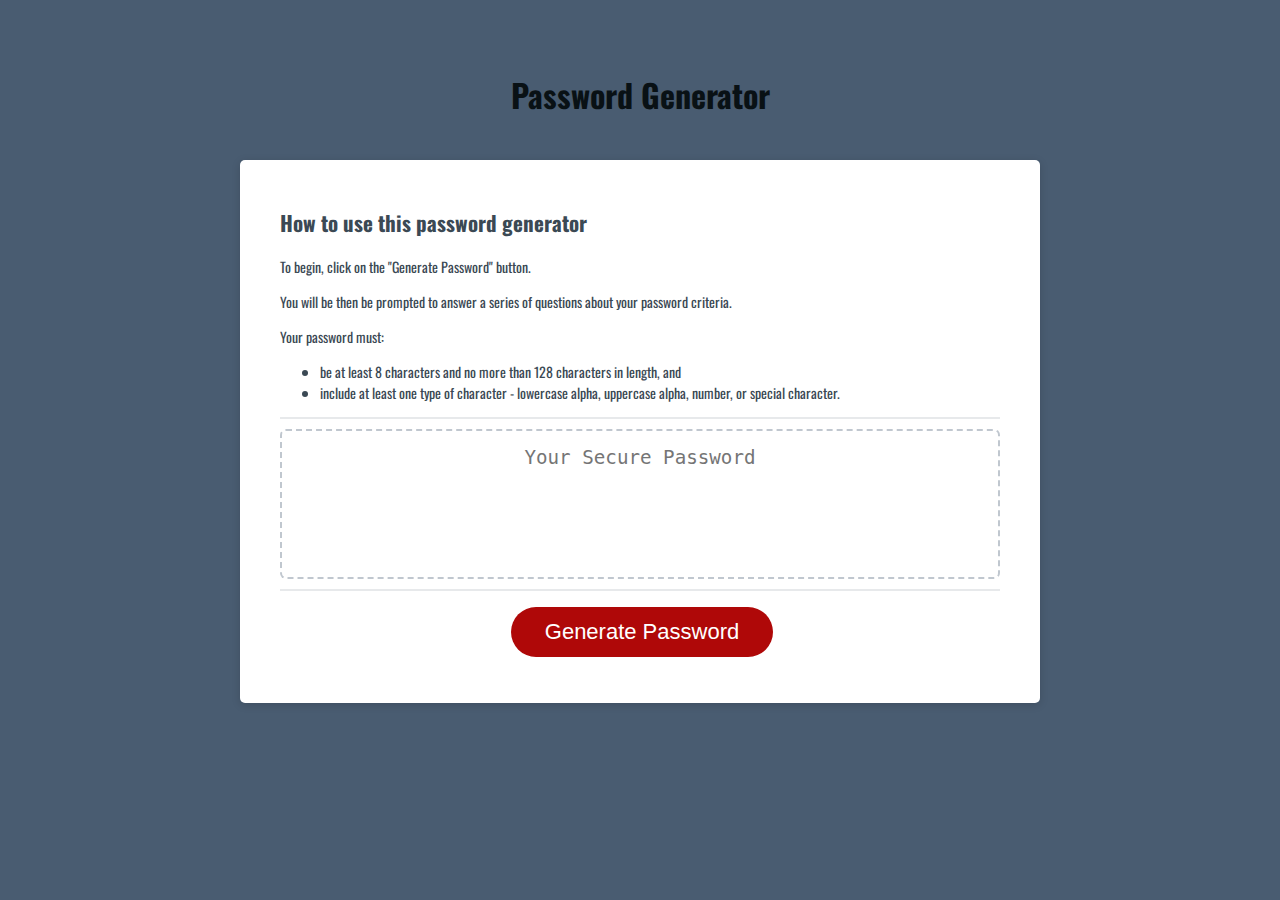
<file: index.html>
<!DOCTYPE html>
<html lang="en">

<head>
  <meta charset="UTF-8" />
  <meta name="viewport" content="width=device-width, initial-scale=1.0" />
  <meta http-equiv="X-UA-Compatible" content="ie=edge" />
  <title>Password Generator</title>
  <link rel="stylesheet" href="https://stackpath.bootstrapcdn.com/bootstrap/4.5.0/css/bootstrap.min.css"
    integrity="sha384-9aIt2nRpC12Uk9gS9baDl411NQApFmC26EwAOH8WgZl5MYYxFfc+NcPb1dKGj7Sk" crossorigin="anonymous">
  <link rel="stylesheet" href="./assets/style.css" />
</head>

<body>
  <div class="wrapper">
    <container>
    <header>
      <h1>Password Generator</h1>
    </header>
  </container>

    <div class="card">
      <div class="card-header">
        <h2> How to use this password generator</h2>
        <!-- Instructions for using this password generator -->
        <p>To begin, click on the "Generate Password" button.</p>
        <p>You will be then be prompted to answer a series of questions about your password criteria.</p>
        <!-- Password criteria -->
        <p>Your password must:</p>
        <ul>
          <li>be at least 8 characters and no more than 128 characters in length, and</li>
          <li>include at least one type of character - lowercase alpha, uppercase alpha, number, or special character.
        </ul>
      </div>
      <div class="card-body">
        <textarea readonly id="password" placeholder="Your Secure Password" aria-label="Generated Password"></textarea>
      </div>
      <!-- Footer with Password Generator Button -->
      <footer>
        <div class="card-footer">
          <button id="generate" class="btn">Generate Password</button>
        </div>
      </footer>
    </div>
  </div>
  <script src="./assets/script.js"></script>
</body>

</html>
</file>
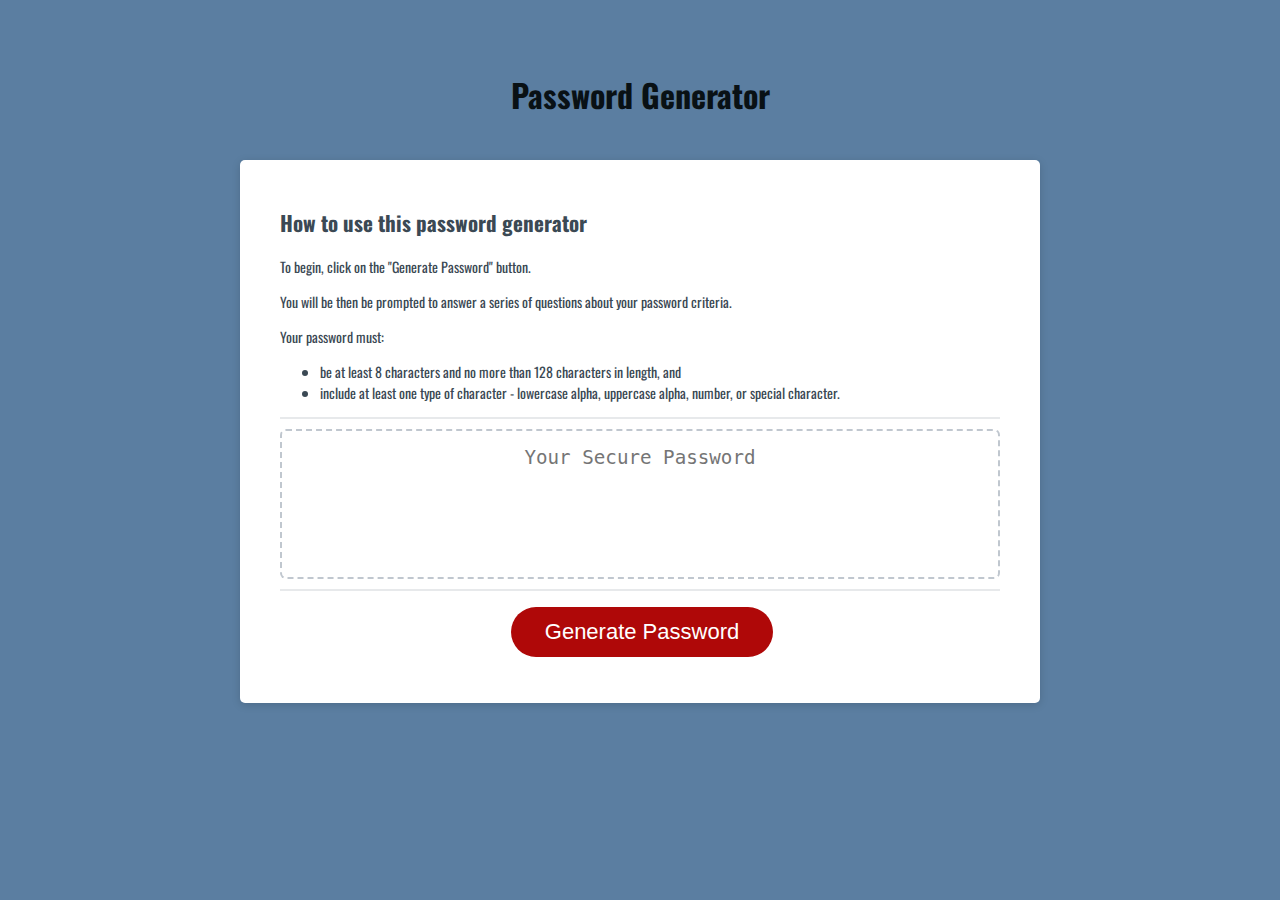
<file: Develop/index.html>
<!DOCTYPE html>
<html lang="en">

<head>
  <meta charset="UTF-8" />
  <meta name="viewport" content="width=device-width, initial-scale=1.0" />
  <meta http-equiv="X-UA-Compatible" content="ie=edge" />
  <title>Password Generator</title>
  <link rel="stylesheet" href="https://stackpath.bootstrapcdn.com/bootstrap/4.5.0/css/bootstrap.min.css"
    integrity="sha384-9aIt2nRpC12Uk9gS9baDl411NQApFmC26EwAOH8WgZl5MYYxFfc+NcPb1dKGj7Sk" crossorigin="anonymous">
  <link rel="stylesheet" href="style.css" />
</head>

<body>
  <div class="wrapper">
    <container>
    <header>
      <h1>Password Generator</h1>
    </header>
  </container>

    <div class="card">
      <div class="card-header">
        <h2> How to use this password generator</h2>
        <!-- Instructions for using this password generator -->
        <p>To begin, click on the "Generate Password" button.</p>
        <p>You will be then be prompted to answer a series of questions about your password criteria.</p>
        <!-- Password criteria -->
        <p>Your password must:</p>
        <ul>
          <li>be at least 8 characters and no more than 128 characters in length, and</li>
          <li>include at least one type of character - lowercase alpha, uppercase alpha, number, or special character.
        </ul>
      </div>
      <div class="card-body">
        <textarea readonly id="password" placeholder="Your Secure Password" aria-label="Generated Password"></textarea>
      </div>
      <!-- Footer with Password Generator Button -->
      <footer>
        <div class="card-footer">
          <button id="generate" class="btn">Generate Password</button>
        </div>
      </footer>
    </div>
  </div>
  <script src="script.js"></script>
</body>

</html>
</file>
<file: assets/style.css>
@import url('https://fonts.googleapis.com/css2?family=Oswald&display=swap');
*,
*::before,
*::after {
  box-sizing: border-box;
}

html,
body,
div.wrapper {
  height: 100%;
  margin: 0;
  padding: 0;
}

body {
  font-family: 'Oswald', sans-serif;
  font-size: medium;
  background-color: #495c71;
}

div.wrapper {
  padding-top: 30px;
  padding-left: 20px;
  padding-right: 20px;
}

header {
  text-align: center;
  padding: 20px;
  padding-top: 20px;
  color: hsl(202, 38%, 6%);
}

div.card {
  background-color: hsl(0, 0%, 100%);
  border-radius: 5px;
  border-width: 1px;
  box-shadow: rgba(0, 0, 0, 0.15) 0px 2px 8px 0px;
  color: hsl(206, 17%, 28%);
  font-size: 14px;
  margin: 0 auto;
  max-width: 800px;
  padding: 30px 40px;
}

div.card-header::after {
  content: " ";
  display: block;
  width: 100%;
  background: #e7e9eb;
  height: 2px;
}

div.card-body {
  min-height: 100px;
}

div.card-footer {
  text-align: center;
}

div.card-footer::before {
  content: " ";
  display: block;
  width: 100%;
  background: #e7e9eb;
  height: 2px;
}

div.card-footer::after {
  content: " ";
  display: block;
  clear: both;
}

.btn {
  border: none;
  background-color: hsl(360, 91%, 36%);
  border-radius: 25px;
  box-shadow: rgba(0, 0, 0, 0.1) 0px 1px 6px 0px rgba(0, 0, 0, 0.2) 0px 1px 1px
    0px;
  color: hsl(0, 0%, 100%);
  display: inline-block;
  font-size: 22px;
  line-height: 22px;
  margin: 16px 16px 16px 20px;
  padding: 14px 34px;
  text-align: center;
  cursor: pointer;
}

button[disabled] {
  cursor: default;
  background: #c0c7cf;
}

.float-right {
  float: right;
}

#password {
  -webkit-appearance: none;
  -moz-appearance: none;
  appearance: none;
  border: none;
  display: block;
  width: 100%;
  padding-top: 15px;
  padding-left: 15px;
  padding-right: 15px;
  padding-bottom: 85px;
  font-size: 1.2rem;
  text-align: center;
  margin-top: 10px;
  margin-bottom: 10px;
  border: 2px dashed #c0c7cf;
  border-radius: 6px;
  resize: none;
  overflow: hidden;
}

@media (max-width: 690px) {
  .btn {
    font-size: 1rem;
    margin: 16px 0px 0px 0px;
    padding: 10px 15px;
  }

  #password {
    font-size: 1rem;
  }
}

@media (max-width: 500px) {
  .btn {
    font-size: 0.8rem;
  }
}
</file>
<file: Develop/style.css>
@import url('https://fonts.googleapis.com/css2?family=Oswald&display=swap');
*,
*::before,
*::after {
  box-sizing: border-box;
}

html,
body,
div.wrapper {
  height: 100%;
  margin: 0;
  padding: 0;
}

body {
  font-family: 'Oswald', sans-serif;
  background-color: #5b7ea1;
}

div.wrapper {
  padding-top: 30px;
  padding-left: 20px;
  padding-right: 20px;
}

header {
  text-align: center;
  padding: 20px;
  padding-top: 20px;
  color: hsl(202, 38%, 6%);
}

div.card {
  background-color: hsl(0, 0%, 100%);
  border-radius: 5px;
  border-width: 1px;
  box-shadow: rgba(0, 0, 0, 0.15) 0px 2px 8px 0px;
  color: hsl(206, 17%, 28%);
  font-size: 14px;
  margin: 0 auto;
  max-width: 800px;
  padding: 30px 40px;
}

div.card-header::after {
  content: " ";
  display: block;
  width: 100%;
  background: #e7e9eb;
  height: 2px;
}

div.card-body {
  min-height: 100px;
}

div.card-footer {
  text-align: center;
}

div.card-footer::before {
  content: " ";
  display: block;
  width: 100%;
  background: #e7e9eb;
  height: 2px;
}

div.card-footer::after {
  content: " ";
  display: block;
  clear: both;
}

.btn {
  border: none;
  background-color: hsl(360, 91%, 36%);
  border-radius: 25px;
  box-shadow: rgba(0, 0, 0, 0.1) 0px 1px 6px 0px rgba(0, 0, 0, 0.2) 0px 1px 1px
    0px;
  color: hsl(0, 0%, 100%);
  display: inline-block;
  font-size: 22px;
  line-height: 22px;
  margin: 16px 16px 16px 20px;
  padding: 14px 34px;
  text-align: center;
  cursor: pointer;
}

button[disabled] {
  cursor: default;
  background: #c0c7cf;
}

.float-right {
  float: right;
}

#password {
  -webkit-appearance: none;
  -moz-appearance: none;
  appearance: none;
  border: none;
  display: block;
  width: 100%;
  padding-top: 15px;
  padding-left: 15px;
  padding-right: 15px;
  padding-bottom: 85px;
  font-size: 1.2rem;
  text-align: center;
  margin-top: 10px;
  margin-bottom: 10px;
  border: 2px dashed #c0c7cf;
  border-radius: 6px;
  resize: none;
  overflow: hidden;
}

@media (max-width: 690px) {
  .btn {
    font-size: 1rem;
    margin: 16px 0px 0px 0px;
    padding: 10px 15px;
  }

  #password {
    font-size: 1rem;
  }
}

@media (max-width: 500px) {
  .btn {
    font-size: 0.8rem;
  }
}
</file>
